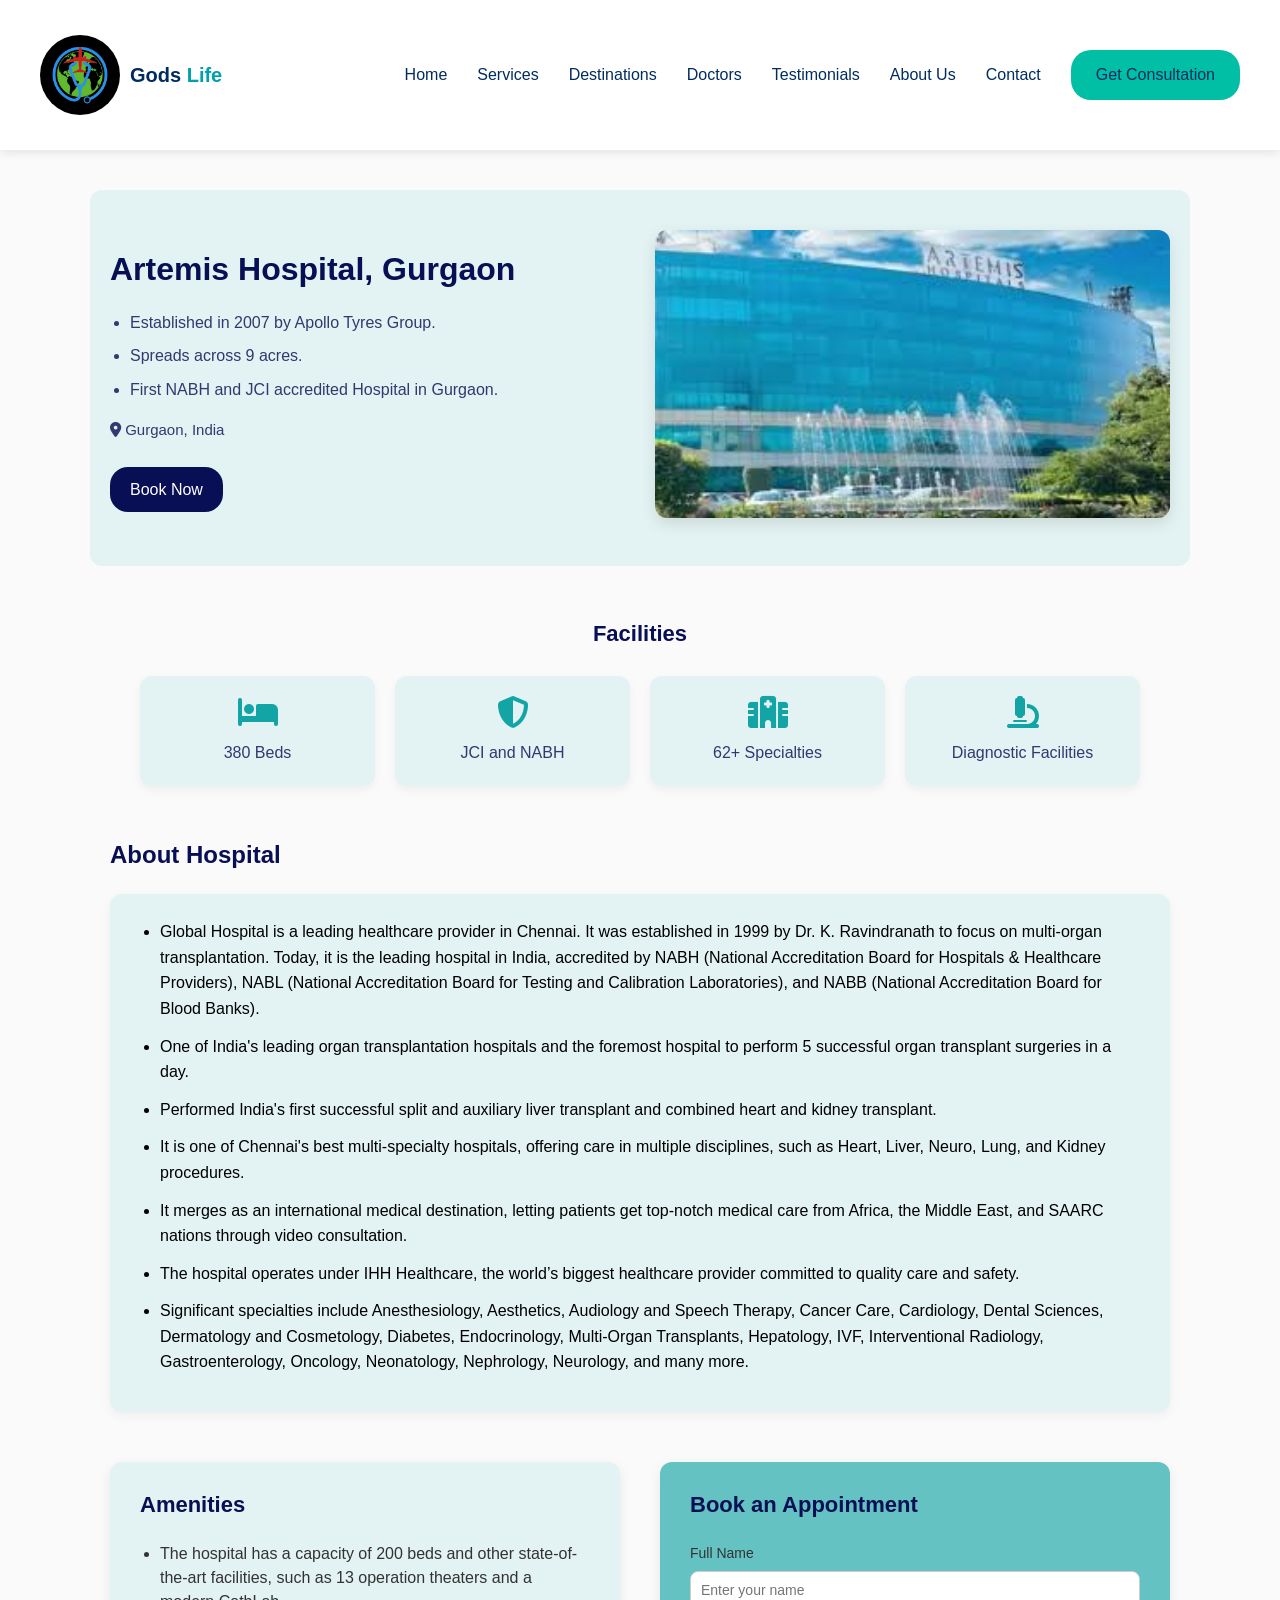
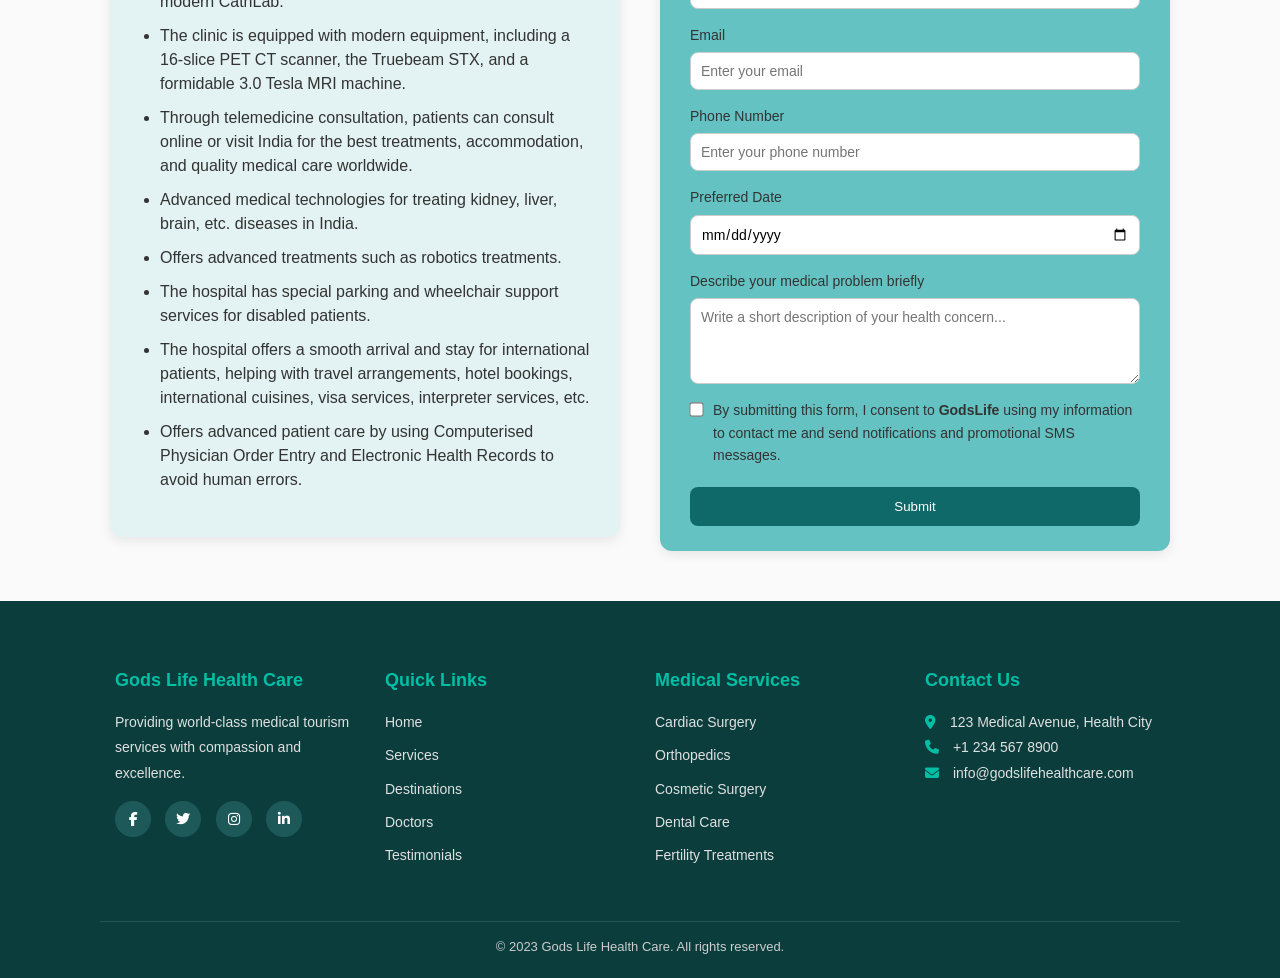
<file: artemis.html>
<!DOCTYPE html>
<html lang="en">
<head>
    <meta charset="UTF-8">
    <meta name="viewport" content="width=device-width, initial-scale=1.0">
    <title>Artemis Hospital - Details</title>
    <link rel="stylesheet" href="style.css">
    <link rel="stylesheet" href="https://cdnjs.cloudflare.com/ajax/libs/font-awesome/6.4.0/css/all.min.css">
</head>
<body>

<header>
        <div class="container header-container">
            <div class="logo">
                <img src="./logo/WhatsApp Image 2025-09-26 at 13.57.10_c0b017a4.jpg" alt="Gods Life Health Care">
                <div class="logo-text">Gods <span>Life</span></div>
            </div>

            <ul class="nav-menu">
                <li><a href="#">Home</a></li>
                <li><a href="#">Services</a></li>
                <li><a href="#">Destinations</a></li>
                <li><a href="#">Doctors</a></li>
                <li><a href="#">Testimonials</a></li>
                <li><a href="#">About Us</a></li>
                <li><a href="#">Contact</a></li>
                <li><a href="#" class="btn">Get Consultation</a></li>
            </ul>

            <div class="ham-icon">
                <img class="ham-img" src="./logo/hamburger.png" alt="">
            </div>
        </div>
</header>

<!-- Hospital Detail Section -->
<section class="hospital-detail">
    <div class="detail-container">
        <!-- Left side text -->
        <div class="detail-text">
        <h2>Artemis Hospital, Gurgaon</h2>
        <ul>
            <li>Established in 2007 by Apollo Tyres Group.</li>
            <li>Spreads across 9 acres.</li>
            <li>First NABH and JCI accredited Hospital in Gurgaon.</li>
        </ul>
        <p><i class="fas fa-map-marker-alt"></i> Gurgaon, India</p>
        <a href="#" class="btn">Book Now</a>
        </div>

        <!-- Right side image -->
        <div class="detail-img">
        <img src="hospital/artium11.jpg" alt="Artemi Hospital">
        </div>
    </div>
</section>

<!-- Facilities -->
<section class="facilities">
    <h3>Facilities</h3>
    <div class="facility-grid">

        <div class="facility-card">
        <i class="fa fa-bed fa-2x"></i>
        <p>380 Beds</p>
        </div>

        <div class="facility-card">
        <i class="fas fa-shield-alt fa-2x"></i>
        <p>JCI and NABH</p>
        </div>

        <div class="facility-card">
        <i class="	fas fa-hospital-alt fa-2x"></i>
        <p>62+ Specialties</p>
        </div>

        <div class="facility-card">
        <i class="fas fa-microscope fa-2x"></i>
        <p>Diagnostic Facilities</p>
        </div>
    </div>
</section>

<!-- About Hospital Section -->
<section class="about-hospital">
    <h3>About Hospital</h3>
    <div class="about-box">
        <ul>
        <li>Global Hospital is a leading healthcare provider in Chennai. It was established in 1999 by Dr. K. Ravindranath to focus on multi-organ transplantation. Today, it is the leading hospital in India, accredited by NABH (National Accreditation Board for Hospitals & Healthcare Providers), NABL (National Accreditation Board for Testing and Calibration Laboratories), and NABB (National Accreditation Board for Blood Banks).</li>
        <li>One of India's leading organ transplantation hospitals and the foremost hospital to perform 5 successful organ transplant surgeries in a day.</li>
        <li>Performed India's first successful split and auxiliary liver transplant and combined heart and kidney transplant.</li>
        <li>It is one of Chennai's best multi-specialty hospitals, offering care in multiple disciplines, such as Heart, Liver, Neuro, Lung, and Kidney procedures.</li>
        <li>It merges as an international medical destination, letting patients get top-notch medical care from Africa, the Middle East, and SAARC nations through video consultation.</li>
        <li>The hospital operates under IHH Healthcare, the world’s biggest healthcare provider committed to quality care and safety.</li>
        <li>Significant specialties include Anesthesiology, Aesthetics, Audiology and Speech Therapy, Cancer Care, Cardiology, Dental Sciences, Dermatology and Cosmetology, Diabetes, Endocrinology, Multi-Organ Transplants, Hepatology, IVF, Interventional Radiology, Gastroenterology, Oncology, Neonatology, Nephrology, Neurology, and many more.</li>
        </ul>
    </div>
</section>

<!-- Amenities & Booking Section -->
<section class="hospital-section" id="hospital-section">

<!-- Amenities Division -->
    <div class="amenities">
        <h3>Amenities</h3>
        <ul>
        <li>The hospital has a capacity of 200 beds and other state-of-the-art facilities, such as 13 operation theaters and a modern CathLab.</li>
        <li>The clinic is equipped with modern equipment, including a 16-slice PET CT scanner, the Truebeam STX, and a formidable 3.0 Tesla MRI machine.</li>
        <li>Through telemedicine consultation, patients can consult online or visit India for the best treatments, accommodation, and quality medical care worldwide.</li>
        <li>Advanced medical technologies for treating kidney, liver, brain, etc. diseases in India.</li>
        <li>Offers advanced treatments such as robotics treatments.</li>
        <li>The hospital has special parking and wheelchair support services for disabled patients. </li>
        <li>The hospital offers a smooth arrival and stay for international patients, helping with travel arrangements, hotel bookings, international cuisines, visa services, interpreter services, etc.</li>
        <li>Offers advanced patient care by using Computerised Physician Order Entry and Electronic Health Records to avoid human errors.</li>
        </ul>
    </div>


<!-- Booking Form Division -->
    <div class="booking-form" id="booking-form">
        <h3>Book an Appointment</h3>
        <form>
        <label for="name">Full Name</label>
        <input type="text" id="name" placeholder="Enter your name" required>

        <label for="email">Email</label>
        <input type="email" id="email" placeholder="Enter your email" required>

        <label for="phone">Phone Number</label>
        <input type="tel" id="phone" placeholder="Enter your phone number" required>

        <label for="date">Preferred Date</label>
        <input type="date" id="date" required>

        <label for="problem">Describe your medical problem briefly</label>
        <textarea id="problem" rows="4" placeholder="Write a short description of your health concern..." required></textarea>

<!-- ✅ Consent Checkbox -->
    <div class="consent-box">
        <input type="checkbox" id="consent" required>
        <label for="consent">
            By submitting this form, I consent to <strong>GodsLife</strong> using my information 
            to contact me and send notifications and promotional SMS messages.
        </label>
    </div>

        <button type="submit">Submit</button>
        </form>
    </div>
</section>

<!-- Footer -->
<footer>
    <div class="container">
        <div class="footer-content">
            <div class="footer-column">
                <h3>Gods Life Health Care</h3>
                <p>Providing world-class medical tourism services with compassion and excellence.</p>
                <div class="social-icons">
                    <a href="#"><i class="fab fa-facebook-f"></i></a>
                    <a href="#"><i class="fab fa-twitter"></i></a>
                    <a href="#"><i class="fab fa-instagram"></i></a>
                    <a href="#"><i class="fab fa-linkedin-in"></i></a>
                </div>
            </div>
    <div class="footer-column">
        <h3>Quick Links</h3>
        <ul>
            <li><a href="#">Home</a></li>
            <li><a href="#">Services</a></li>
            <li><a href="#">Destinations</a></li>
            <li><a href="#">Doctors</a></li>
            <li><a href="#">Testimonials</a></li>
        </ul>
     </div>

    <div class="footer-column">
        <h3>Medical Services</h3>
        <ul>
            <li><a href="#">Cardiac Surgery</a></li>
            <li><a href="#">Orthopedics</a></li>
            <li><a href="#">Cosmetic Surgery</a></li>
            <li><a href="#">Dental Care</a></li>
            <li><a href="#">Fertility Treatments</a></li>
        </ul>
    </div>

    <div class="footer-column">
        <h3>Contact Us</h3>
        <p><i class="fas fa-map-marker-alt"></i> 123 Medical Avenue, Health City</p>
        <p><i class="fas fa-phone"></i> ‪+1 234 567 8900‬</p>
        <p><i class="fas fa-envelope"></i> info@godslifehealthcare.com</p>
    </div>
</div>

    <div class="copyright">
        <p>&copy; 2023 Gods Life Health Care. All rights reserved.</p>
    </div>
</div>
</footer>
</body>
</html>
</file>
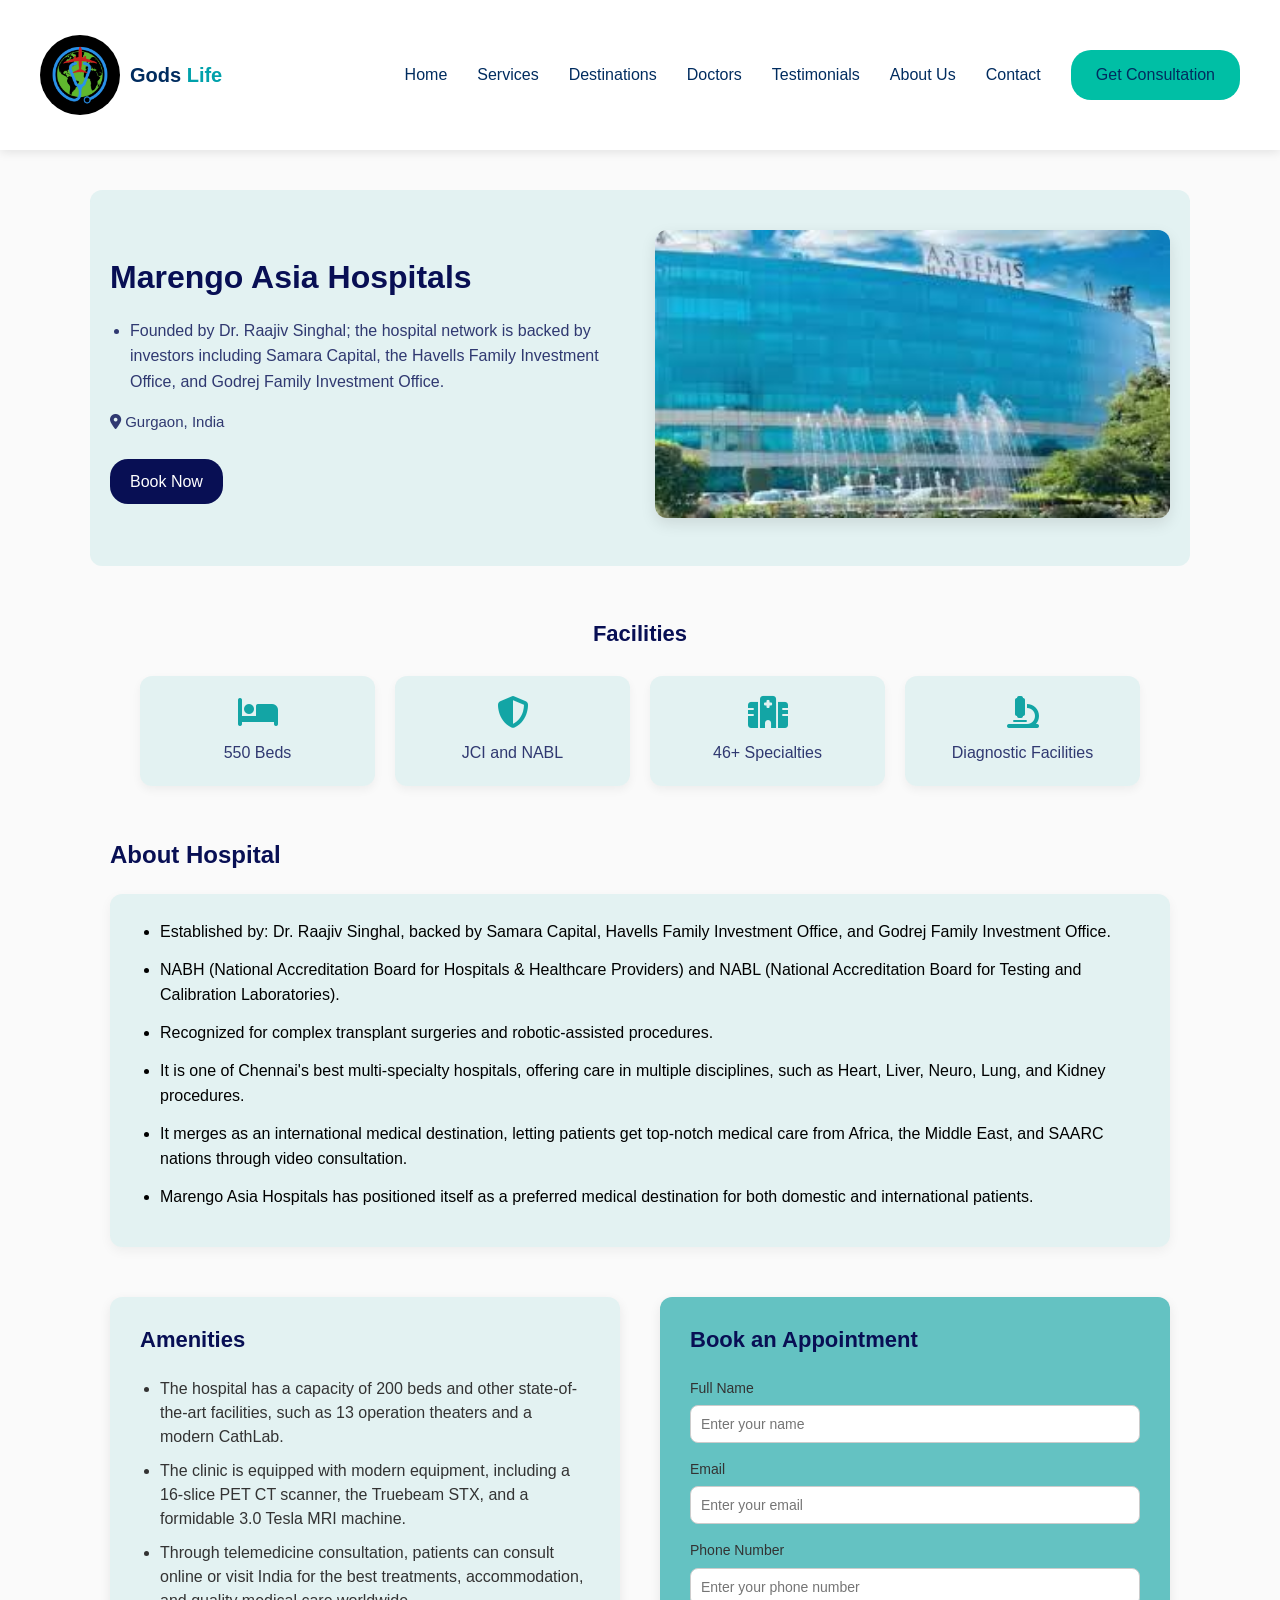
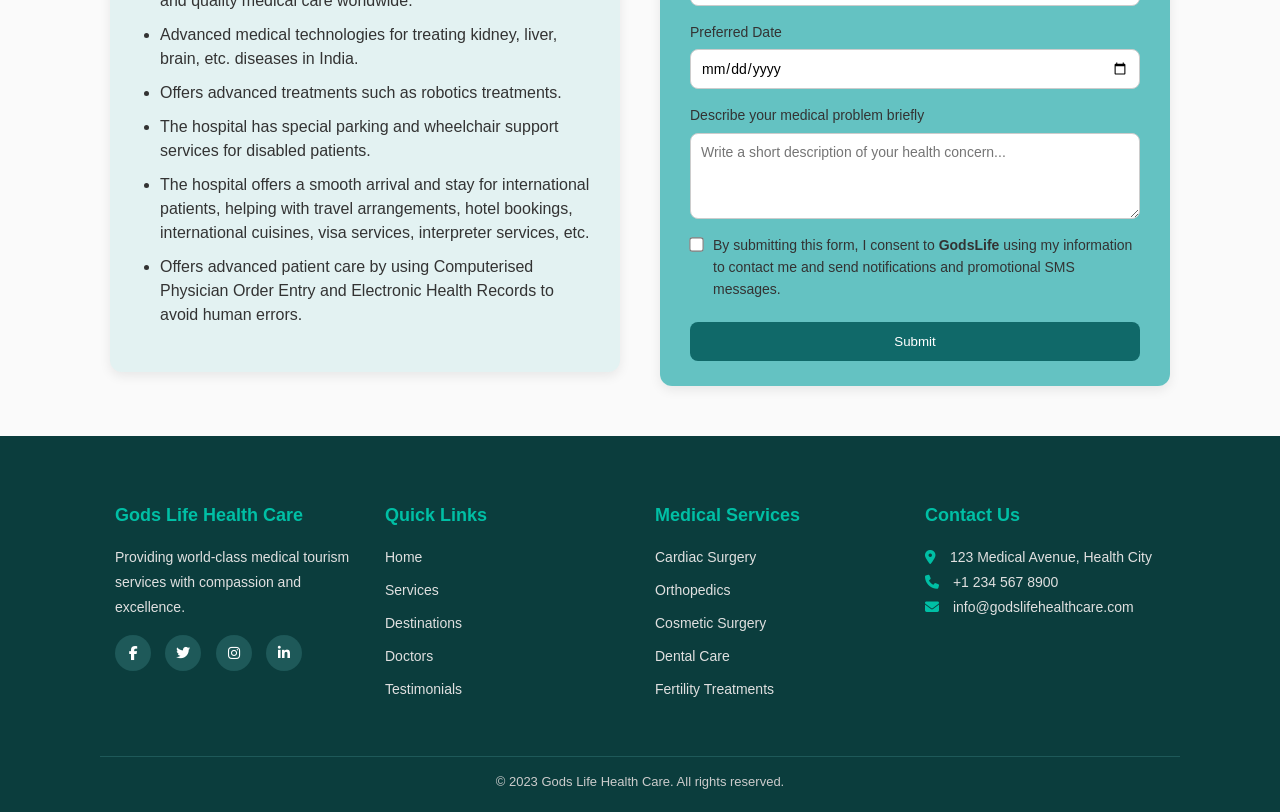
<file: marengo.html>
<!DOCTYPE html>
<html lang="en">
<head>
    <meta charset="UTF-8">
    <meta name="viewport" content="width=device-width, initial-scale=1.0">
    <title>Marengo Asia Hospitals - Details</title>
    <link rel="stylesheet" href="style.css">
    <link rel="stylesheet" href="https://cdnjs.cloudflare.com/ajax/libs/font-awesome/6.4.0/css/all.min.css">
</head>
<body>

<header>
        <div class="container header-container">
            <div class="logo">
                <img src="./logo/WhatsApp Image 2025-09-26 at 13.57.10_c0b017a4.jpg" alt="Gods Life Health Care">
                <div class="logo-text">Gods <span>Life</span></div>
            </div>

            <ul class="nav-menu">
                <li><a href="#">Home</a></li>
                <li><a href="#">Services</a></li>
                <li><a href="#">Destinations</a></li>
                <li><a href="#">Doctors</a></li>
                <li><a href="#">Testimonials</a></li>
                <li><a href="#">About Us</a></li>
                <li><a href="#">Contact</a></li>
                <li><a href="#" class="btn">Get Consultation</a></li>
            </ul>

            <div class="ham-icon">
                <img class="ham-img" src="./logo/hamburger.png" alt="">
            </div>
        </div>
</header>

<!-- Hospital Detail Section -->
<section class="hospital-detail">
    <div class="detail-container">
        <!-- Left side text -->
        <div class="detail-text">
        <h2>Marengo Asia Hospitals</h2>
        <ul>
            <li>Founded by Dr. Raajiv Singhal; the hospital network is backed by investors including Samara Capital, the Havells Family Investment Office, and Godrej Family Investment Office.</li>
        </ul>
        <p><i class="fas fa-map-marker-alt"></i> Gurgaon, India</p>
        <a href="#" class="btn">Book Now</a>
        </div>

        <!-- Right side image -->
        <div class="detail-img">
        <img src="hospital/artium11.jpg" alt="Artemi Hospital">
        </div>
    </div>
</section>

<!-- Facilities -->
<section class="facilities">
    <h3>Facilities</h3>
    <div class="facility-grid">

        <div class="facility-card">
        <i class="fa fa-bed fa-2x"></i>
        <p>550 Beds</p>
        </div>

        <div class="facility-card">
        <i class="fas fa-shield-alt fa-2x"></i>
        <p>JCI and NABL</p>
        </div>

        <div class="facility-card">
        <i class="	fas fa-hospital-alt fa-2x"></i>
        <p>46+ Specialties</p>
        </div>

        <div class="facility-card">
        <i class="fas fa-microscope fa-2x"></i>
        <p>Diagnostic Facilities</p>
        </div>
    </div>
</section>

<!-- About Hospital Section -->
<section class="about-hospital">
    <h3>About Hospital</h3>
    <div class="about-box">
        <ul>
        <li>Established by: Dr. Raajiv Singhal, backed by Samara Capital, Havells Family Investment Office, and Godrej Family Investment Office.</li>
        <li>NABH (National Accreditation Board for Hospitals & Healthcare Providers) and NABL (National Accreditation Board for Testing and Calibration Laboratories).</li>
        <li>Recognized for complex transplant surgeries and robotic-assisted procedures.</li>
        <li>It is one of Chennai's best multi-specialty hospitals, offering care in multiple disciplines, such as Heart, Liver, Neuro, Lung, and Kidney procedures.</li>
        <li>It merges as an international medical destination, letting patients get top-notch medical care from Africa, the Middle East, and SAARC nations through video consultation.</li>
        <li>Marengo Asia Hospitals has positioned itself as a preferred medical destination for both domestic and international patients.</li>
        </ul>
    </div>
</section>

<!-- Amenities & Booking Section -->
<section class="hospital-section" id="hospital-section">

<!-- Amenities Division -->
    <div class="amenities">
        <h3>Amenities</h3>
        <ul>
        <li>The hospital has a capacity of 200 beds and other state-of-the-art facilities, such as 13 operation theaters and a modern CathLab.</li>
        <li>The clinic is equipped with modern equipment, including a 16-slice PET CT scanner, the Truebeam STX, and a formidable 3.0 Tesla MRI machine.</li>
        <li>Through telemedicine consultation, patients can consult online or visit India for the best treatments, accommodation, and quality medical care worldwide.</li>
        <li>Advanced medical technologies for treating kidney, liver, brain, etc. diseases in India.</li>
        <li>Offers advanced treatments such as robotics treatments.</li>
        <li>The hospital has special parking and wheelchair support services for disabled patients. </li>
        <li>The hospital offers a smooth arrival and stay for international patients, helping with travel arrangements, hotel bookings, international cuisines, visa services, interpreter services, etc.</li>
        <li>Offers advanced patient care by using Computerised Physician Order Entry and Electronic Health Records to avoid human errors.</li>
        </ul>
    </div>


<!-- Booking Form Division -->
    <div class="booking-form" id="booking-form">
        <h3>Book an Appointment</h3>
        <form>
        <label for="name">Full Name</label>
        <input type="text" id="name" placeholder="Enter your name" required>

        <label for="email">Email</label>
        <input type="email" id="email" placeholder="Enter your email" required>

        <label for="phone">Phone Number</label>
        <input type="tel" id="phone" placeholder="Enter your phone number" required>

        <label for="date">Preferred Date</label>
        <input type="date" id="date" required>

        <label for="problem">Describe your medical problem briefly</label>
        <textarea id="problem" rows="4" placeholder="Write a short description of your health concern..." required></textarea>

<!-- ✅ Consent Checkbox -->
    <div class="consent-box">
        <input type="checkbox" id="consent" required>
        <label for="consent">
            By submitting this form, I consent to <strong>GodsLife</strong> using my information 
            to contact me and send notifications and promotional SMS messages.
        </label>
    </div>

        <button type="submit">Submit</button>
        </form>
    </div>
</section>

<!-- Footer -->
<footer>
    <div class="container">
        <div class="footer-content">
            <div class="footer-column">
                <h3>Gods Life Health Care</h3>
                <p>Providing world-class medical tourism services with compassion and excellence.</p>
                <div class="social-icons">
                    <a href="#"><i class="fab fa-facebook-f"></i></a>
                    <a href="#"><i class="fab fa-twitter"></i></a>
                    <a href="#"><i class="fab fa-instagram"></i></a>
                    <a href="#"><i class="fab fa-linkedin-in"></i></a>
                </div>
            </div>
    <div class="footer-column">
        <h3>Quick Links</h3>
        <ul>
            <li><a href="#">Home</a></li>
            <li><a href="#">Services</a></li>
            <li><a href="#">Destinations</a></li>
            <li><a href="#">Doctors</a></li>
            <li><a href="#">Testimonials</a></li>
        </ul>
     </div>

    <div class="footer-column">
        <h3>Medical Services</h3>
        <ul>
            <li><a href="#">Cardiac Surgery</a></li>
            <li><a href="#">Orthopedics</a></li>
            <li><a href="#">Cosmetic Surgery</a></li>
            <li><a href="#">Dental Care</a></li>
            <li><a href="#">Fertility Treatments</a></li>
        </ul>
    </div>

    <div class="footer-column">
        <h3>Contact Us</h3>
        <p><i class="fas fa-map-marker-alt"></i> 123 Medical Avenue, Health City</p>
        <p><i class="fas fa-phone"></i> ‪+1 234 567 8900‬</p>
        <p><i class="fas fa-envelope"></i> info@godslifehealthcare.com</p>
    </div>
</div>

    <div class="copyright">
        <p>&copy; 2023 Gods Life Health Care. All rights reserved.</p>
    </div>
</div>
</footer>
</body>
</html>
</file>
<file: style.css>
/* Global Styles */
* {
    margin: 0;
    padding: 0;
    box-sizing: border-box;
    font-family: 'Segoe UI', Tahoma, Geneva, Verdana, sans-serif;
}

body {
    color: #222222;
    line-height: 1.6;
    background-color: #fafafa;
}
/*header*/

header {
    padding: 20px 0;
    background: #f8f6f6;
    color: #080f54;
}

.container {
    width: 100%;
    max-width: 1200px;
    margin: 0 auto;
    padding: 0 20px;
    position: relative;
}
        
a {
    text-decoration: none;
    color: #002c5f;
    transition: all 0.3s ease;
}

a:hover {
    color: #00a1ab;
}

.btn{
    display: inline-block;
    background:#00bfa5;;
    color: #fff;
    padding: 12px 25px;
    border-radius: 20px;
    text-decoration: none;
    font-weight: 600;
    transition: all 0.3s ease;
}


.btn:hover {
    background-color: #156a6a27;
    color: #009688;
    transform: translateY(-2px);
    box-shadow: 0 5px 15px rgba(0, 161, 171, 0.3);

}

.btn-outline {
    background-color: transparent;
    border: 2px solid #00a1ab;
    color: #00a1ab;
}

.btn-outline:hover {
    background-color: #00a1ab;
    color: white;
}

.ham-img{

    height: 23px;
}

.ham-icon{

    display: none;
}


/* Header Styles */
header {
    background-color: white;
    box-shadow: 0 2px 10px rgba(0, 0, 0, 0.1);
    position: sticky;
    top: 0;
    z-index: 1000;
    transition: opacity 1s ease, transform 1s ease;
}

.header-container {
    display: flex;
    justify-content: space-between;
    align-items: center;
    padding: 15px 0;
}

.logo {
    display: flex;
    align-items: center;
    margin-right: auto; /* This pushes everything else to the right */
}

.logo img {
    height: 80px; /* Adjust based on your header height */
    width: auto; /* Maintain aspect ratio */
    max-height: 100%; /* Ensure it doesn't exceed header height */
    object-fit: contain; /* Maintain aspect ratio without distortion */
    border-radius: 40px;
}

/* If you want text next to the logo */
.logo-text {
    margin-left: 10px;
    color: #002c5f;
    font-size: 20px;
    font-weight: bold;
}

.logo-text span {
    color: #00a1ab;
}

/* For responsive design */
@media (max-width: 768px) {
    .logo img {
        height: 35px; /* Slightly smaller on mobile */
    }

    .logo-text {
        font-size: 18px;
    }
}

.nav-menu {
    display: flex;
    list-style: none;
    gap: 30px;
}

.nav-menu li {
    display: flex;

    align-items: center;

}

.nav-menu a {
    font-weight: 500;
    color: #002c5f;
}

.nav-menu a:hover {
    color: #00a1ab;
}

@media (max-width:920px){

    .ham-icon{
        display: block;
        margin-right: 30px;
    }
    .ham-icon:hover{
        cursor: pointer;
    }

    .nav-menu{
        display: none;
    }

    .nav-menu.active{
        all: unset;
        display: flex;
        flex-direction: column;
        position: absolute;
        top: 103%;
        left: 70%;
        width: 25%;
        background-color: white;
        align-items: center;
        padding: 20px;
        border-radius: 9px;
        font-size: 20px;
    }
    .nav-menu li:hover{
        border-bottom:1px solid  #00a1ab ;
    }
    .btn{
        all: unset;
    }
    .btn:hover{
        cursor: pointer;
        background: none;
        box-shadow: none;
}
 }




/*Search bar*/
.search-section {
    background: #f8f6f63a;
    padding: 20px;
    box-shadow: 0 2px 6px rgba(0,0,0,0.1);
    margin: 20px auto;
}

.search-container {
    display: flex;
    gap: 15px;
    max-width: 900px;
    margin: auto;
}

.search-input {
    flex: 1;
    padding: 12px 15px;
    border: 1px solid #ddd;
    border-radius: 8px;
}
.search-input:hover {
    transform: scale(1.03);
    box-shadow: 0 10px 25px rgba(0, 0, 0, 0.15);
    text-decoration: none;
}

.search-btn {
    padding: 12px 20px;
    border: none;
    background: #158b8b;
    color: #fff;
    border-radius: 8px;
    cursor: pointer;
    transition: 0.3s;
}
.search-btn:hover {
    background: #d8d1d149;
    color: #0e573a;
}


/* Partner Hospitals Section */
.partners {
    background-color: white;
    margin-bottom: 50px;
}




.partners .container .section-title p{
    color: #928e8e;
    margin-bottom: 40px;
    text-align: center;

}
.partners-grid {
    display: flex;
    flex-wrap: wrap;
    justify-content: center;
    margin-top: 5px;
    grid-template-columns: repeat(auto-fit, minmax(280px, 1fr));
    gap: 25px;
}

.partner-card {
    background-color: rgb(100, 146, 175, 0.1);
    border-radius: 10px;
    overflow: hidden;
    box-shadow: 0 5px 15px rgba(0, 0, 0, 0.1);
    transition: all 0.3s ease;
    display: block;
    height: 100%;
    width: 300px;
    position: relative;
    margin-top: 20px;
}

.partner-card:hover {
    transform: scale(1.03);
    box-shadow: 0 10px 25px rgba(0, 0, 0, 0.15);
    text-decoration: none;
}

.partner-card:hover .partner-name {
    color: #303232;
    text-decoration: underline;
}

.partner-img {
    height: 180px;
    overflow: hidden;
    position: relative;
}

.partner-img img {
    width: 100%;
    height: 100%;
    object-fit: cover;
}

.partner-overlay {
    position: absolute;
    bottom: 0;
    left: 0;
    right: 0;
    background: linear-gradient(transparent, rgba(0, 0, 0, 0.8));
    padding: 15px;
    color: white;
}

.partner-name {
    color: white;
    margin-bottom: 5px;
    transition: all 0.3s ease;
    font-size: 18px;
}

.partner-location {
    color: #f5f5f5;
    display: flex;
    align-items: center;
    font-size: 14px;
}

.partner-location i {
    margin-right: 6px;
    color: #00a1ab;
}

.partner-content {
    padding: 15px;
}

.partner-specialties {
    list-style: none;
    padding:0;
    margin:0;

}

.partner-specialties ul li{
    margin: 5px 0;
    color: #555;
    padding-left: 20px;
}
.partner-specialties li {
    margin-bottom: 4px;
    color: #777777;
    position: relative;
    padding-left: 18px;
    font-size: 14px;
}

.partner-specialties li:before {
    content: '✓';
    color: #00a1ab;
    position: absolute;
    left: 0;

}

.hospital-btn{
    margin-top: 30px;
    padding: 14px 32px;
    background-color: #13a5a5;
    color: #fff;
    border: none;
    cursor: pointer;
    border-radius: 15px;
    font-size: 1.1rem;
    transition: 0.3s;
    gap: 20px;
    font-size: 1rem;
}

.hospital-btn:hover{
    background-color: #156a6a27;
    color: #13a5a5;
}


/* ---Hospital Detail Page---- */

.hospital-detail {
    background: #13a5a51a;
    padding: 40px 20px;
    border-radius: 12px;
    margin: 20px auto;
    max-width: 1100px;
    margin-top: 40px;
}

.detail-container {
    display: flex;
    flex-wrap: wrap;
    align-items: center;
    justify-content: space-between;
    gap: 30px;
}

.detail-text {
    flex: 1 1 45%;
}

.detail-text h2 {
    color: #080f54;
    margin-bottom: 15px;
    font-size: 2rem;
}

.detail-text ul {
    margin-bottom: 15px;
    padding-left: 20px;
}

.detail-text ul li {
    margin-bottom: 8px;
    line-height: 1.6;
    color: #081054d1;

}

.detail-text p {
    font-size: 15px;
    color: #081054d1;
    margin: 10px 0;
}

.detail-text .btn {
    display: inline-block;
    margin-top: 15px;
    background: #080f54;
    color: #fff;
    padding: 10px 20px;
    border-radius: 18px;
    text-decoration: none;
    font-weight: 500;
    transition: 0.3s;
}

.detail-text .btn:hover {
    background: #08105485;
}

.detail-img {
    flex: 1 1 45%;
}

.detail-img img {
    width: 100%;
    border-radius: 12px;
    box-shadow: 0 6px 15px rgba(0,0,0,0.1);
}

/* ---Facilities Section--- */

.facilities {
    text-align: center;
    margin: 50px auto;
    max-width: 1000px;
}

.facilities h3 {
    font-size: 22px;
    margin-bottom: 25px;
    color: #080f54;
}

.facility-grid {
    display: grid;
    grid-template-columns: repeat(auto-fit,minmax(200px,1fr));
    gap: 20px;
}

.facility-card {
    background: #13a5a51a;
    padding: 20px;
    border-radius: 12px;
    text-align: center;
    box-shadow: 0 4px 10px rgba(0,0,0,0.05);
    transition: transform 0.3s ease, box-shadow 0.3s ease;
}

.facility-card:hover {
    transform: translateY(-5px);
    box-shadow: 0 8px 18px rgba(0,0,0,0.1);
}

.facility-card i {
    color: #13a5a5;
    margin-bottom: 12px;
}

.facility-card p {
    font-weight: 500;
    color: #081054d1;
}


/* ---About Hospital--- */

.about-hospital {
    max-width: 1100px;
    margin: 50px auto;
    padding: 0 20px;
}

.about-hospital h3 {
    font-size: 24px;
    margin-bottom: 20px;
    color: #080f54;
    text-align: left;
}

.about-box {
    background: #13a5a51a;
    padding: 25px 30px;
    border-radius: 12px;
    box-shadow: 0 4px 12px rgba(0,0,0,0.05);
}

.about-box ul {
    margin: 0;
    padding-left: 20px;
}

.about-box ul li {
    margin-bottom: 12px;
    line-height: 1.6;
    color: black;
    font-size: 16px;
}


/* Section Wrapper */
.hospital-section {
    display: flex;
    justify-content: space-between;
    align-items: flex-start;
    gap: 40px;
    max-width: 1100px;
    margin: 50px auto;
    padding: 0 20px;
}

/* Amenities */
.amenities {
    flex: 1;
    background: #13a5a51a;
    padding: 25px 30px;
    border-radius: 12px;
    box-shadow: 0 4px 12px rgba(0,0,0,0.08);
}

.amenities h3 {
    font-size: 22px;
    margin-bottom: 20px;
    color: #080f54;
}

.amenities ul {
    margin: 0 0 20px;
    padding-left: 20px;
}

.amenities ul li {
    margin-bottom: 10px;
    line-height: 1.5;
    color: #333;
}

/* Booking Form */
.booking-form {
    flex: 1;
    background: #13a5a5a5;
    padding: 25px 30px;
    border-radius: 12px;
    box-shadow: 0 4px 12px rgba(0,0,0,0.08);
}

.booking-form h3 {
    font-size: 22px;
    margin-bottom: 20px;
    color: #080f54;
}

.booking-form form {
    display: flex;
    flex-direction: column;
}

.booking-form label {
    margin-bottom: 6px;
    font-size: 14px;
    color: #333;
}

.booking-form input,
.booking-form textarea {
    margin-bottom: 15px;
    padding: 10px;
    border: 1px solid #ccc;
    border-radius: 8px;
    font-family: inherit;
    font-size: 14px;
}

.booking-form textarea {
    resize: vertical; /* allows resizing only up & down */
    min-height: 80px;
}

/* Consent Checkbox */

.consent-box {
    display: flex;
    align-items: flex-start;
    gap: 10px;
    margin-bottom: 15px;
    font-size: 13px;
    color: #444;
}

.consent-box input[type="checkbox"] {
    margin-top: 4px;
    transform: scale(1.1);
}

.booking-form button {
    background: #106969;
    color: #fff;
    border: none;
    padding: 12px;
    border-radius: 8px;
    cursor: pointer;
    transition: background 0.3s ease;
}

.booking-form button:hover {
    background: #13a5a5;
}

/* Responsive */
@media (max-width: 768px) {
.hospital-section {
    flex-direction: column;
}
}

/* Footer */
footer {

    background: #0b3d3d; /* dark teal */
    color: #ffffff;
    padding: 50px 80px 20px;
    font-family: Arial, sans-serif;
}

footer .container {
    max-width: 1200px;
    margin: auto;
}

.footer-content {
    display: flex;
    justify-content: space-between;
    flex-wrap: wrap;
    margin-bottom: 30px;
}

.footer-column {
    flex: 1;
    min-width: 220px;
    margin: 15px;
}

.footer-column h3 {
    font-size: 18px;
    margin-bottom: 15px;
    color: #00bfa5; /* teal accent */
}

.footer-column p,
.footer-column ul,
.footer-column li,
.footer-column a {
    color: #e0e0e0;
    font-size: 14px;
    line-height: 1.8;
    text-decoration: none;
}

.footer-column ul {
    list-style: none;
    padding: 0;
}

.footer-column ul li {
    margin-bottom: 8px;
}

.footer-column ul li a:hover {
    color: #00bfa5;
}

/* Contact icons */
.footer-column p i {
    margin-right: 10px;
    color: #00bfa5;
}

/* Social Icons */
.social-icons {
    margin-top: 15px;
}

.social-icons a {
    display: inline-block;
    margin-right: 10px;
    width: 36px;
    height: 36px;
    line-height: 36px;
    text-align: center;
    border-radius: 50%;
    background: #1e5959; /* slightly lighter than footer bg */
    color: #fff;
    font-size: 14px;
    transition: 0.3s;
}

.social-icons a:hover {
    background: #00bfa5;
}

/* Copyright bar */
footer .copyright {
    border-top: 1px solid #1e5959;
    text-align: center;
    padding-top: 15px;
}

footer .copyright p {
    font-size: 13px;
    color: #cccccc;
}
</file>
